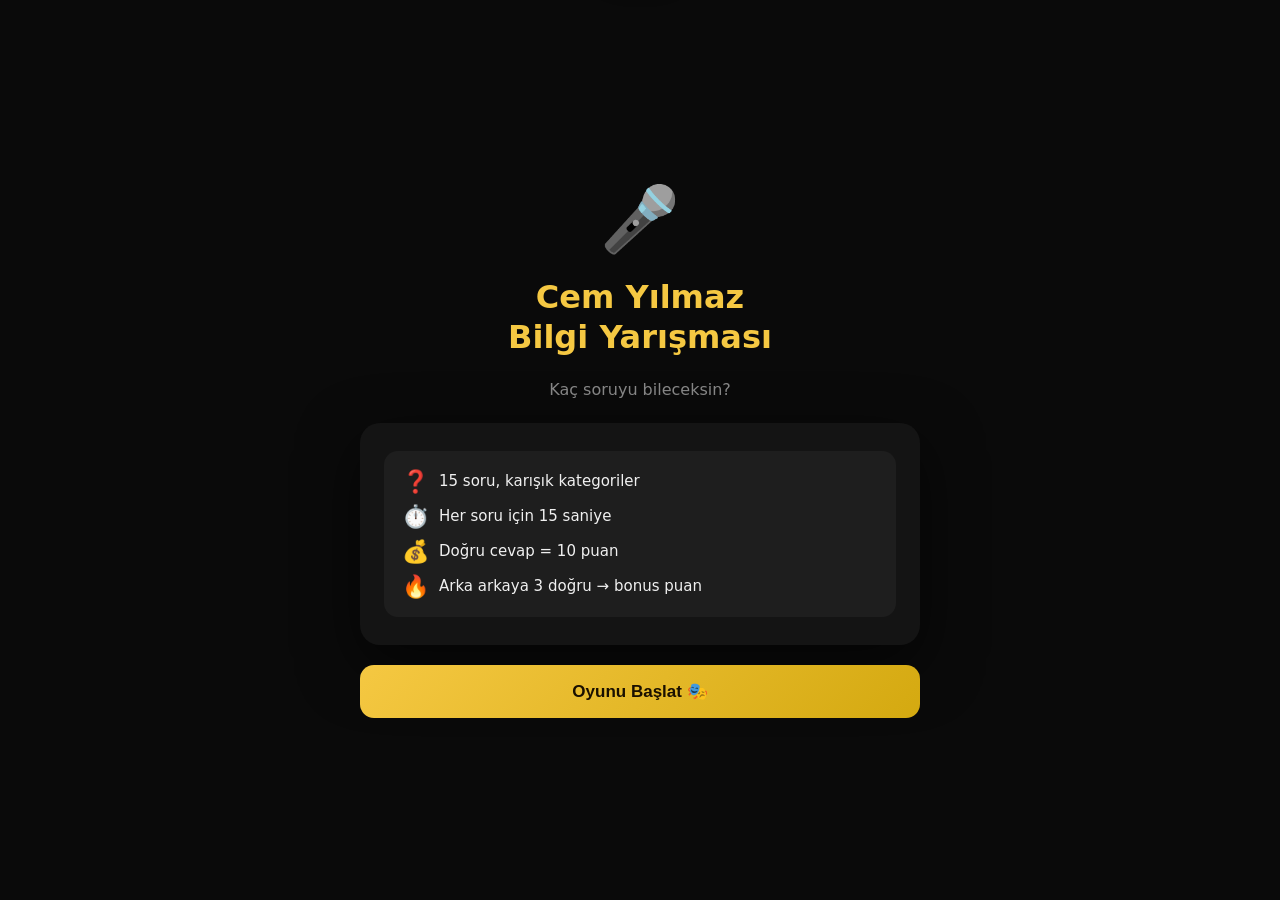
<file: index.html>
<!doctype html>
<html lang="tr">
<head>
  <meta charset="utf-8" />
  <title>Cem Yılmaz Bilgi Yarışması</title>
  <meta name="viewport" content="width=device-width, initial-scale=1" />
  <style>
    *, *::before, *::after { box-sizing: border-box; margin: 0; padding: 0; }

    :root {
      --gold: #f5c842;
      --gold-dark: #d4a910;
      --bg: #0a0a0a;
      --card: #141414;
      --card2: #1e1e1e;
      --text: #f0f0f0;
      --muted: #888;
      --green: #22c55e;
      --red: #ef4444;
      --blue: #3b82f6;
    }

    body {
      min-height: 100vh;
      background: var(--bg);
      color: var(--text);
      font-family: system-ui, -apple-system, "Segoe UI", sans-serif;
      display: flex;
      flex-direction: column;
      align-items: center;
      justify-content: center;
      padding: 16px;
    }

    /* ---- SCREENS ---- */
    .screen { display: none; width: 100%; max-width: 560px; animation: fadeIn .3s ease; }
    .screen.active { display: flex; flex-direction: column; gap: 20px; }
    @keyframes fadeIn { from { opacity: 0; transform: translateY(12px); } to { opacity: 1; transform: translateY(0); } }

    /* ---- COMMON ---- */
    .card {
      background: var(--card);
      border-radius: 20px;
      padding: 28px 24px;
      box-shadow: 0 20px 60px rgba(0,0,0,.6);
    }

    h1 {
      font-size: clamp(22px, 5vw, 32px);
      text-align: center;
      color: var(--gold);
      line-height: 1.25;
    }

    h2 {
      font-size: clamp(16px, 3.5vw, 22px);
      color: var(--gold);
    }

    p { color: var(--muted); font-size: 15px; line-height: 1.6; }

    .btn {
      display: block;
      width: 100%;
      padding: 16px;
      border-radius: 14px;
      border: none;
      cursor: pointer;
      font-size: 17px;
      font-weight: 700;
      transition: opacity .15s, transform .1s;
    }
    .btn:hover { opacity: .88; }
    .btn:active { transform: scale(.97); }

    .btn-gold {
      background: linear-gradient(135deg, var(--gold), var(--gold-dark));
      color: #1a1000;
    }

    .btn-outline {
      background: transparent;
      border: 2px solid var(--gold);
      color: var(--gold);
    }

    /* ---- INTRO SCREEN ---- */
    #screen-intro .emoji { font-size: 64px; text-align: center; }
    #screen-intro .subtitle {
      text-align: center;
      color: var(--muted);
      font-size: 16px;
    }
    #screen-intro .rules {
      background: var(--card2);
      border-radius: 14px;
      padding: 18px;
      display: flex;
      flex-direction: column;
      gap: 10px;
    }
    .rule-item { display: flex; align-items: center; gap: 10px; font-size: 15px; }
    .rule-item span.icon { font-size: 22px; flex-shrink: 0; }

    /* ---- QUIZ SCREEN ---- */
    .progress-bar-wrap {
      background: #2a2a2a;
      border-radius: 999px;
      height: 8px;
      overflow: hidden;
    }
    #progress-bar {
      height: 100%;
      background: linear-gradient(90deg, var(--gold), var(--gold-dark));
      border-radius: 999px;
      transition: width .4s ease;
    }

    .meta-row {
      display: flex;
      justify-content: space-between;
      align-items: center;
      font-size: 14px;
      color: var(--muted);
    }

    .meta-row .q-counter { font-weight: 700; color: var(--gold); font-size: 15px; }

    /* Timer */
    #timer-display {
      font-size: 26px;
      font-weight: 900;
      color: var(--gold);
      min-width: 40px;
      text-align: center;
      transition: color .3s;
    }
    #timer-display.warning { color: var(--red); animation: pulse .5s infinite; }
    @keyframes pulse { 0%,100% { transform: scale(1); } 50% { transform: scale(1.15); } }

    #question-text {
      font-size: clamp(16px, 3.2vw, 20px);
      font-weight: 600;
      line-height: 1.5;
      text-align: center;
      min-height: 64px;
    }

    .category-badge {
      display: inline-block;
      background: #2a2a2a;
      border-radius: 999px;
      padding: 4px 14px;
      font-size: 13px;
      color: var(--muted);
      text-align: center;
    }

    /* Options */
    #options-grid {
      display: grid;
      grid-template-columns: 1fr 1fr;
      gap: 12px;
    }

    .opt-btn {
      background: var(--card2);
      border: 2px solid #2e2e2e;
      border-radius: 14px;
      padding: 16px 12px;
      font-size: 15px;
      font-weight: 600;
      color: var(--text);
      cursor: pointer;
      text-align: left;
      transition: border-color .15s, background .15s;
      line-height: 1.4;
    }
    .opt-btn:hover:not(:disabled) { border-color: var(--gold); background: #252510; }
    .opt-btn .opt-letter {
      display: inline-block;
      width: 26px;
      height: 26px;
      border-radius: 50%;
      background: #333;
      color: var(--gold);
      font-size: 13px;
      font-weight: 900;
      text-align: center;
      line-height: 26px;
      margin-right: 8px;
      flex-shrink: 0;
    }
    .opt-btn.correct { border-color: var(--green); background: #052e16; }
    .opt-btn.correct .opt-letter { background: var(--green); color: #000; }
    .opt-btn.wrong { border-color: var(--red); background: #2e0505; }
    .opt-btn.wrong .opt-letter { background: var(--red); color: #fff; }
    .opt-btn:disabled { cursor: default; }

    /* Streak / score bar */
    .score-strip {
      display: flex;
      align-items: center;
      gap: 12px;
      background: var(--card2);
      border-radius: 12px;
      padding: 12px 16px;
    }
    .score-strip .lbl { color: var(--muted); font-size: 13px; flex: 1; }
    .score-strip .val { font-size: 20px; font-weight: 900; color: var(--gold); }

    /* Feedback toast */
    #feedback {
      position: fixed;
      top: 20px;
      left: 50%;
      transform: translateX(-50%) translateY(-80px);
      background: #1e1e1e;
      border-radius: 12px;
      padding: 12px 24px;
      font-size: 16px;
      font-weight: 700;
      transition: transform .3s ease;
      z-index: 999;
      white-space: nowrap;
      box-shadow: 0 8px 30px rgba(0,0,0,.5);
    }
    #feedback.show { transform: translateX(-50%) translateY(0); }
    #feedback.correct { border: 2px solid var(--green); color: var(--green); }
    #feedback.wrong { border: 2px solid var(--red); color: var(--red); }

    /* ---- RESULT SCREEN ---- */
    .grade-circle {
      width: 130px;
      height: 130px;
      border-radius: 50%;
      background: conic-gradient(var(--gold) calc(var(--pct) * 3.6deg), #2a2a2a 0deg);
      display: flex;
      align-items: center;
      justify-content: center;
      margin: 0 auto;
      font-size: 26px;
      font-weight: 900;
      color: var(--gold);
      position: relative;
    }
    .grade-circle::after {
      content: '';
      position: absolute;
      inset: 12px;
      border-radius: 50%;
      background: var(--card);
    }
    .grade-circle .grade-text { position: relative; z-index: 1; }

    .stat-grid {
      display: grid;
      grid-template-columns: 1fr 1fr;
      gap: 12px;
    }
    .stat-box {
      background: var(--card2);
      border-radius: 14px;
      padding: 16px;
      text-align: center;
    }
    .stat-box .stat-val { font-size: 28px; font-weight: 900; color: var(--gold); }
    .stat-box .stat-lbl { font-size: 13px; color: var(--muted); margin-top: 4px; }

    .cem-quote {
      background: var(--card2);
      border-left: 3px solid var(--gold);
      border-radius: 0 12px 12px 0;
      padding: 16px 18px;
      font-size: 15px;
      font-style: italic;
      color: var(--text);
      line-height: 1.6;
    }
    .cem-quote .quote-src { margin-top: 8px; font-size: 13px; color: var(--muted); font-style: normal; }
  </style>
</head>
<body>

<!-- INTRO -->
<div id="screen-intro" class="screen active">
  <div class="emoji">🎤</div>
  <h1>Cem Yılmaz<br>Bilgi Yarışması</h1>
  <p class="subtitle">Kaç soruyu bileceksin?</p>

  <div class="card">
    <div class="rules">
      <div class="rule-item"><span class="icon">❓</span> 15 soru, karışık kategoriler</div>
      <div class="rule-item"><span class="icon">⏱️</span> Her soru için 15 saniye</div>
      <div class="rule-item"><span class="icon">💰</span> Doğru cevap = 10 puan</div>
      <div class="rule-item"><span class="icon">🔥</span> Arka arkaya 3 doğru → bonus puan</div>
    </div>
  </div>

  <button class="btn btn-gold" onclick="startGame()">Oyunu Başlat 🎭</button>
</div>

<!-- QUIZ -->
<div id="screen-quiz" class="screen">
  <div class="meta-row">
    <span class="q-counter" id="q-counter">Soru 1 / 15</span>
    <div id="timer-display">15</div>
  </div>

  <div class="progress-bar-wrap">
    <div id="progress-bar" style="width:0%"></div>
  </div>

  <div class="card" style="gap:16px; display:flex; flex-direction:column;">
    <div style="text-align:center;">
      <span class="category-badge" id="cat-badge">Kategori</span>
    </div>
    <p id="question-text">Soru buraya gelecek</p>
    <div id="options-grid"></div>
  </div>

  <div class="score-strip">
    <span class="lbl">🔥 Seri</span>
    <span class="val" id="streak-val">0</span>
    <span class="lbl" style="text-align:right;">Puan</span>
    <span class="val" id="live-score">0</span>
  </div>
</div>

<!-- RESULT -->
<div id="screen-result" class="screen">
  <h1>Sonuç 🏆</h1>

  <div class="card" style="align-items:center; display:flex; flex-direction:column; gap:20px;">
    <div class="grade-circle" id="grade-circle" style="--pct:0">
      <span class="grade-text" id="grade-text">0%</span>
    </div>
    <h2 id="result-title" style="text-align:center;"></h2>
    <p id="result-subtitle" style="text-align:center;"></p>
  </div>

  <div class="stat-grid">
    <div class="stat-box">
      <div class="stat-val" id="stat-score">0</div>
      <div class="stat-lbl">Toplam Puan</div>
    </div>
    <div class="stat-box">
      <div class="stat-val" id="stat-correct">0/15</div>
      <div class="stat-lbl">Doğru Cevap</div>
    </div>
    <div class="stat-box">
      <div class="stat-val" id="stat-streak">0</div>
      <div class="stat-lbl">En Uzun Seri</div>
    </div>
    <div class="stat-box">
      <div class="stat-val" id="stat-time">0sn</div>
      <div class="stat-lbl">Ort. Süre</div>
    </div>
  </div>

  <div class="cem-quote" id="end-quote">
    <div id="quote-text"></div>
    <div class="quote-src" id="quote-src"></div>
  </div>

  <button class="btn btn-gold" onclick="restartGame()">Tekrar Oyna 🔄</button>
  <button class="btn btn-outline" onclick="showIntro()">Ana Menü</button>
</div>

<!-- Feedback toast -->
<div id="feedback"></div>

<script>
const ALL_QUESTIONS = [
  // === HAYATI ===
  {
    cat: "📅 Hayatı",
    q: "Cem Yılmaz hangi şehirde doğdu?",
    opts: ["İstanbul", "Ankara", "Çerkezköy, Tekirdağ", "İzmir"],
    ans: 2
  },
  {
    cat: "📅 Hayatı",
    q: "Cem Yılmaz'ın doğum tarihi hangisidir?",
    opts: ["5 Mart 1975", "5 Nisan 1973", "15 Nisan 1970", "5 Nisan 1971"],
    ans: 1
  },
  {
    cat: "📅 Hayatı",
    q: "Cem Yılmaz sahneye çıkmadan önce hangi sanatsal alanda çalıştı?",
    opts: ["Müzisyen", "Ressam", "Karikatürist", "Yazar"],
    ans: 2
  },
  {
    cat: "📅 Hayatı",
    q: "Cem Yılmaz'ın ilk büyük stand-up şovunu verdiği dönem hangisidir?",
    opts: ["1980'ler", "1990'lar", "2000'ler", "2010'lar"],
    ans: 1
  },
  // === FİLMLER ===
  {
    cat: "🎬 Filmler",
    q: "G.O.R.A. filmi hangi yıl vizyona girdi?",
    opts: ["2002", "2003", "2004", "2005"],
    ans: 2
  },
  {
    cat: "🎬 Filmler",
    q: "Cem Yılmaz, G.O.R.A.'da hangi karakteri canlandırdı?",
    opts: ["Garavel", "Logar", "Arif", "Bob Marley"],
    ans: 2
  },
  {
    cat: "🎬 Filmler",
    q: "G.O.R.A. filminin yönetmeni kimdir?",
    opts: ["Cem Yılmaz", "Yılmaz Erdoğan", "Ömer Faruk Sorak", "Ferzan Özpetek"],
    ans: 2
  },
  {
    cat: "🎬 Filmler",
    q: "A.R.O.G. filmi hangi yıl vizyona girdi?",
    opts: ["2006", "2007", "2008", "2009"],
    ans: 2
  },
  {
    cat: "🎬 Filmler",
    q: "A.R.O.G. filminin konusu nedir?",
    opts: ["Uzay macerası", "Taş devrine giden zaman yolcusu", "Vahşi Batı'da geçen macera", "Osmanlı döneminde geçen hikaye"],
    ans: 1
  },
  {
    cat: "🎬 Filmler",
    q: "\"Yahşi Batı\" filmi hangi dönemi konu almaktadır?",
    opts: ["Osmanlı dönemi", "Birinci Dünya Savaşı", "Vahşi Batı / Kuzey Amerika", "Rönesans dönemi"],
    ans: 2
  },
  {
    cat: "🎬 Filmler",
    q: "Cem Yılmaz'ın \"Pek Yakında\" filmi hangi yıl çıktı?",
    opts: ["2012", "2013", "2014", "2015"],
    ans: 2
  },
  {
    cat: "🎬 Filmler",
    q: "G.O.R.A.'daki kötü karakter \"Bob Marley\"yi kim oynuyor?",
    opts: ["Cem Özer", "Ozan Güven", "Zafer Algöz", "Bülent Kayabaş"],
    ans: 2
  },
  // === STAND-UP / REPLİKLER ===
  {
    cat: "🎤 Stand-up",
    q: "\"Bak bak bak bak!\" repliği Cem Yılmaz'ın hangi karakterine aittir?",
    opts: ["Almanyalı Türk", "Adanalı", "Zengin İstanbullu", "Köylü"],
    ans: 1
  },
  {
    cat: "🎤 Stand-up",
    q: "Cem Yılmaz'ın stand-up'larında \"Adanalı\" karakterini ne tür kişi olarak tanımlar?",
    opts: ["Çekingen ve utangaç", "Alfa görüntüsü veren, abartılı konuşan", "Aşırı mütevazı", "Sürekli ağlayan"],
    ans: 1
  },
  {
    cat: "🎤 Stand-up",
    q: "Cem Yılmaz'ın en bilinen stand-up karakterlerinden \"Adanalı\" aksan olarak neyi taklit eder?",
    opts: ["Karadeniz aksanı", "Ege aksanı", "Güney/Çukurova aksanı", "Doğu Anadolu aksanı"],
    ans: 2
  },
  {
    cat: "🎤 Stand-up",
    q: "G.O.R.A. filminde \"Capsüle gel capsüle!\" repliği hangi karaktere aittir?",
    opts: ["Arif", "Garavel", "Bob Marley", "Logar"],
    ans: 2
  },
  {
    cat: "🎤 Stand-up",
    q: "Cem Yılmaz stand-up'larında sık sık hangi tema üzerinde espri yapar?",
    opts: ["Spor", "Gündelik Türk yaşamı ve ilişkiler", "Teknoloji ve bilim", "Tarih"],
    ans: 1
  },
  // === NETFLIX / DİZİLER ===
  {
    cat: "📺 Netflix",
    q: "Cem Yılmaz'ın yönettiği Netflix Türkiye dizisi hangisidir?",
    opts: ["Midnight at the Pera Palace", "Erşan Kuneri", "Fatma", "Bir Başkadır"],
    ans: 1
  },
  {
    cat: "📺 Netflix",
    q: "\"Erşan Kuneri\" dizisinde Cem Yılmaz hangi rolü üstleniyor?",
    opts: ["Yönetmen", "Başrol oyuncusu ve yaratıcı yapımcı", "Sadece yapımcı", "Senarist"],
    ans: 1
  },
  {
    cat: "📺 Netflix",
    q: "Erşan Kuneri dizisi hangi dönemi ve ortamı konu alır?",
    opts: ["Modern İstanbul dedektifliği", "1970'ler Türkiye'sinde düşük bütçeli film yapımı", "Osmanlı saray entrikası", "2000'ler rock müzik dünyası"],
    ans: 1
  },
  // === GENEL TRİVİA ===
  {
    cat: "🌟 Genel",
    q: "Cem Yılmaz aynı zamanda hangi alanda eser vermiştir?",
    opts: ["Mimarlık", "Karikatür ve çizgi roman", "Spor antrenörlüğü", "Mühendislik"],
    ans: 1
  },
  {
    cat: "🌟 Genel",
    q: "Cem Yılmaz'ın G.O.R.A. filmi için senaryoyu kim yazdı?",
    opts: ["Ömer Faruk Sorak", "Yılmaz Erdoğan", "Cem Yılmaz'ın kendisi", "Ferzan Özpetek"],
    ans: 2
  },
  {
    cat: "🌟 Genel",
    q: "Cem Yılmaz'ın stand-up gösterilerinde genellikle hangi dili kullanır?",
    opts: ["Ağırlıklı İngilizce", "Türkçe, zaman zaman İngilizce sözcükler", "Sadece argolu Türkçe", "Tamamen resmi Türkçe"],
    ans: 1
  },
  {
    cat: "🌟 Genel",
    q: "Cem Yılmaz sahne ismi midir, yoksa gerçek adı mıdır?",
    opts: ["Sahne ismi, gerçek adı farklı", "Gerçek adıdır", "Kısaltılmış sahne ismi", "Nüfus cüzdanındaki ikinci ismi"],
    ans: 1
  },
  {
    cat: "🌟 Genel",
    q: "G.O.R.A. ve A.R.O.G. filmlerinin ortak özelliği nedir?",
    opts: ["İkisi de aşk filmidir", "İkisi de Cem Yılmaz'ın yönettiği filmlerdir", "İkisi de bilim kurgu unsurları içerir ve Cem Yılmaz başroldedir", "İkisi de Amerikan yapımıdır"],
    ans: 2
  }
];

const END_QUOTES = [
  { text: "Bak bak bak bak! Beni durdurmaya çalışıyorsunuz ama ben hep buradayım.", src: "— Adanalı karakteri" },
  { text: "Hayat kısa, güldür insanı. Ağlatmak zaten kendisi geliyor.", src: "— Cem Yılmaz" },
  { text: "Uzayda kimse seni duymaz... ama salonda herkes güler.", src: "— G.O.R.A. ruhu" },
  { text: "Capsüle gel capsüle! Bilgiyle dolu bir beyin en güçlü silah.", src: "— G.O.R.A." },
  { text: "Şov bitmez arkadaş, perde kapanır ama alkış devam eder.", src: "— Cem Yılmaz sahne finali" },
];

// Game state
let questions = [];
let current = 0;
let score = 0;
let streak = 0;
let maxStreak = 0;
let correctCount = 0;
let timerInterval = null;
let timeLeft = 15;
let questionStartTime = 0;
let totalTime = 0;
let answered = false;

function shuffle(arr) {
  const a = [...arr];
  for (let i = a.length - 1; i > 0; i--) {
    const j = Math.floor(Math.random() * (i + 1));
    [a[i], a[j]] = [a[j], a[i]];
  }
  return a;
}

function showScreen(id) {
  document.querySelectorAll('.screen').forEach(s => s.classList.remove('active'));
  document.getElementById(id).classList.add('active');
}

function showIntro() {
  showScreen('screen-intro');
}

function startGame() {
  questions = shuffle(ALL_QUESTIONS).slice(0, 15);
  current = 0;
  score = 0;
  streak = 0;
  maxStreak = 0;
  correctCount = 0;
  totalTime = 0;
  showScreen('screen-quiz');
  loadQuestion();
}

function restartGame() {
  startGame();
}

function loadQuestion() {
  answered = false;
  const q = questions[current];
  const total = questions.length;

  document.getElementById('q-counter').textContent = `Soru ${current + 1} / ${total}`;
  document.getElementById('progress-bar').style.width = `${(current / total) * 100}%`;
  document.getElementById('cat-badge').textContent = q.cat;
  document.getElementById('question-text').textContent = q.q;
  document.getElementById('streak-val').textContent = streak;
  document.getElementById('live-score').textContent = score;

  const letters = ['A', 'B', 'C', 'D'];
  const grid = document.getElementById('options-grid');
  grid.innerHTML = '';
  const shuffledOpts = shuffle(q.opts.map((o, i) => ({ text: o, orig: i })));

  shuffledOpts.forEach((opt, i) => {
    const btn = document.createElement('button');
    btn.className = 'opt-btn';
    btn.innerHTML = `<span class="opt-letter">${letters[i]}</span>${opt.text}`;
    btn.dataset.orig = opt.orig;
    btn.onclick = () => selectAnswer(btn, opt.orig === q.ans, shuffledOpts, q.ans);
    grid.appendChild(btn);
  });

  startTimer();
  questionStartTime = Date.now();
}

function startTimer() {
  clearInterval(timerInterval);
  timeLeft = 15;
  const display = document.getElementById('timer-display');
  display.textContent = timeLeft;
  display.classList.remove('warning');

  timerInterval = setInterval(() => {
    timeLeft--;
    display.textContent = timeLeft;
    if (timeLeft <= 5) display.classList.add('warning');
    if (timeLeft <= 0) {
      clearInterval(timerInterval);
      timeExpired();
    }
  }, 1000);
}

function timeExpired() {
  if (answered) return;
  answered = true;
  totalTime += 15;
  const q = questions[current];
  // Highlight correct answer
  document.querySelectorAll('.opt-btn').forEach(btn => {
    btn.disabled = true;
    if (parseInt(btn.dataset.orig) === q.ans) btn.classList.add('correct');
  });
  streak = 0;
  showFeedback('⏰ Süre doldu!', 'wrong');
  setTimeout(nextQuestion, 1600);
}

function selectAnswer(btn, isCorrect, shuffledOpts, correctOrig) {
  if (answered) return;
  answered = true;
  clearInterval(timerInterval);

  const elapsed = (Date.now() - questionStartTime) / 1000;
  totalTime += elapsed;

  document.querySelectorAll('.opt-btn').forEach(b => {
    b.disabled = true;
    if (parseInt(b.dataset.orig) === correctOrig) b.classList.add('correct');
  });

  if (isCorrect) {
    btn.classList.add('correct');
    correctCount++;
    streak++;
    if (streak > maxStreak) maxStreak = streak;
    let pts = 10;
    if (streak >= 3) pts = 15; // streak bonus
    score += pts;
    document.getElementById('live-score').textContent = score;
    document.getElementById('streak-val').textContent = streak;
    const msg = streak >= 3 ? `🔥 +${pts} puan! ${streak} seri!` : `✅ Doğru! +${pts} puan`;
    showFeedback(msg, 'correct');
  } else {
    btn.classList.add('wrong');
    streak = 0;
    document.getElementById('streak-val').textContent = 0;
    showFeedback('❌ Yanlış!', 'wrong');
  }

  setTimeout(nextQuestion, 1600);
}

function nextQuestion() {
  current++;
  if (current >= questions.length) {
    showResult();
  } else {
    loadQuestion();
  }
}

function showFeedback(msg, type) {
  const el = document.getElementById('feedback');
  el.textContent = msg;
  el.className = `show ${type}`;
  clearTimeout(el._t);
  el._t = setTimeout(() => { el.classList.remove('show'); }, 1400);
}

function showResult() {
  showScreen('screen-result');
  const total = questions.length;
  const pct = Math.round((correctCount / total) * 100);
  const avgTime = correctCount > 0 ? (totalTime / total).toFixed(1) : '0.0';

  document.getElementById('stat-score').textContent = score;
  document.getElementById('stat-correct').textContent = `${correctCount}/${total}`;
  document.getElementById('stat-streak').textContent = maxStreak;
  document.getElementById('stat-time').textContent = `${avgTime}sn`;

  const circle = document.getElementById('grade-circle');
  circle.style.setProperty('--pct', pct);
  document.getElementById('grade-text').textContent = `${pct}%`;

  let title, subtitle;
  if (pct === 100) { title = "Mükemmel! 🏆"; subtitle = "Cem Yılmaz'ın kendisi bile bu kadar bilemezdi!"; }
  else if (pct >= 80) { title = "Harika! 🎭"; subtitle = "\"Bak bak bak!\" — Adanalı karakteri seni tebrik ediyor."; }
  else if (pct >= 60) { title = "İyi iş çıkardın 👏"; subtitle = "Bir sonraki şovda daha hazırlıklı olacaksın!"; }
  else if (pct >= 40) { title = "Fena değil 🎤"; subtitle = "Capsüle gir, biraz daha Cem Yılmaz izle!"; }
  else if (pct >= 20) { title = "Az kaldı 😅"; subtitle = "G.O.R.A. ve A.R.O.G.'u tekrar izleme vakti!"; }
  else { title = "Komik değil bu 😂"; subtitle = "Gel tekrar başlayalım, bu sefer daha iyi!"; }

  document.getElementById('result-title').textContent = title;
  document.getElementById('result-subtitle').textContent = subtitle;

  const quote = END_QUOTES[Math.floor(Math.random() * END_QUOTES.length)];
  document.getElementById('quote-text').textContent = `"${quote.text}"`;
  document.getElementById('quote-src').textContent = quote.src;
}
</script>
</body>
</html>
</file>
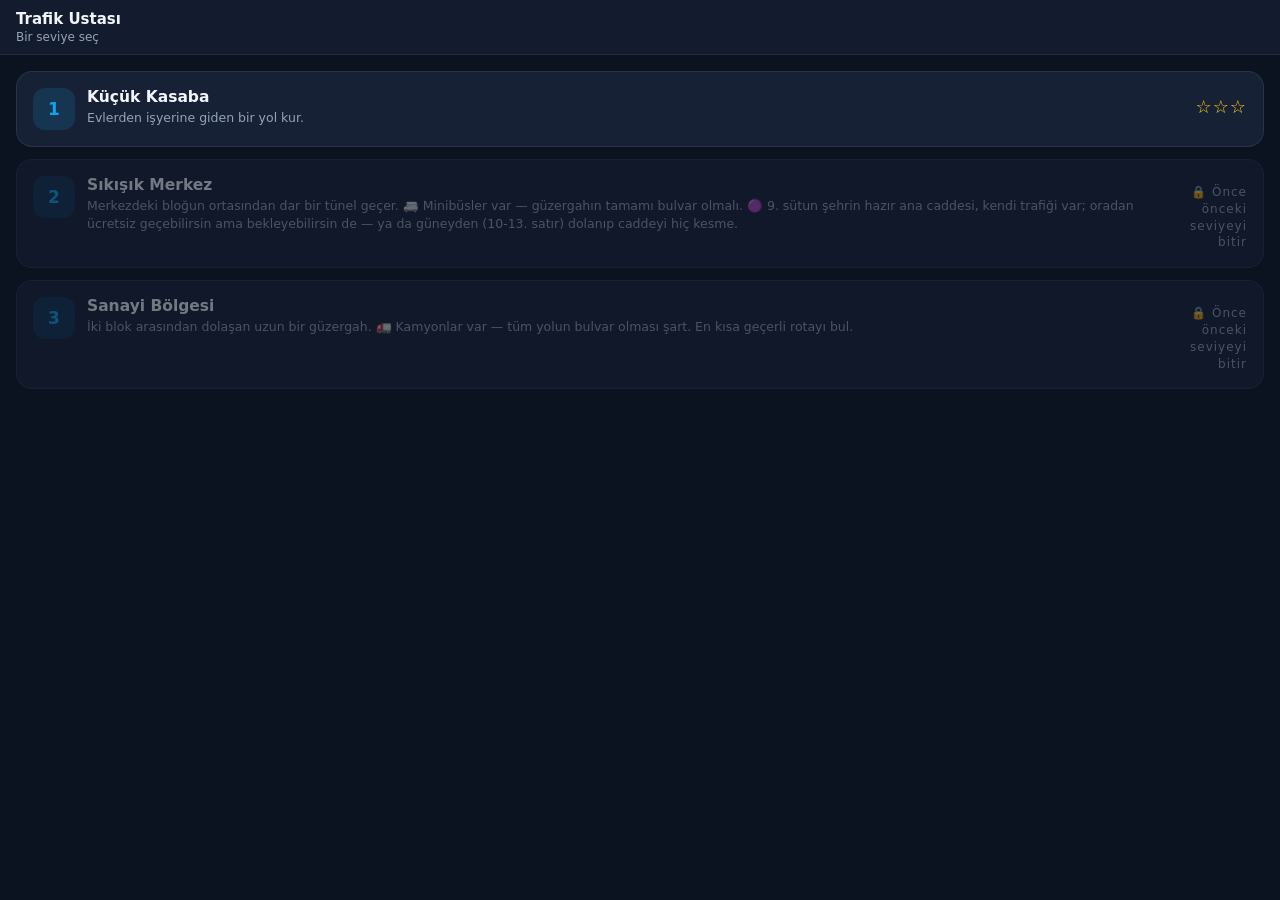
<file: game/index.html>
<!doctype html>
<html lang="tr">
<head>
  <meta charset="utf-8" />
  <title>Trafik Ustası</title>
  <meta name="viewport" content="width=device-width, initial-scale=1, viewport-fit=cover, maximum-scale=1, user-scalable=no" />
  <meta name="theme-color" content="#0b1220" />
  <link rel="stylesheet" href="css/style.css" />
</head>
<body>
  <div id="app">
    <!-- SEVİYE SEÇİM EKRANI -->
    <div id="levelSelectScreen">
      <header class="topbar">
        <div>
          <h1>Trafik Ustası</h1>
          <div class="sub">Bir seviye seç</div>
        </div>
      </header>
      <div id="levelList" class="level-list"></div>
    </div>

    <!-- OYUN EKRANI -->
    <div id="gameScreen" style="display:none">
      <header class="topbar">
        <button class="back-btn" id="backToLevelsBtn" type="button" aria-label="Seviyelere dön">←</button>
        <div>
          <div class="mode-badge" id="modeBadge">YAPIM MODU</div>
          <h1 id="levelTitle">Seviye 1 · Küçük Kasaba</h1>
          <div class="sub" id="levelGoalText">Evlerden işyerine giden bir yol kur.</div>
        </div>
        <div class="money" id="moneyDisplay">₺0</div>
      </header>

      <div class="canvas-wrap">
        <canvas id="game"></canvas>
        <button class="rotate-btn" id="rotateBtn" type="button" aria-label="Kamerayı döndür">⟳</button>
        <div class="result-overlay" id="resultOverlay">
          <div class="result-card">
            <div class="result-title" id="resultTitle">Seviye Tamamlandı</div>
            <div class="stars" id="resultStars">☆☆☆</div>
            <div class="result-stats" id="resultStats"></div>
            <div class="result-actions">
              <button class="btn btn-secondary" id="retryBtn" type="button">Tekrar Dene</button>
              <button class="btn btn-secondary" id="levelsBtn" type="button">Seviyeler</button>
              <button class="btn btn-primary" id="nextLevelBtn" type="button" style="display:none">Sonraki ▶</button>
            </div>
          </div>
        </div>
      </div>

      <div class="toolbar">
        <div class="road-picker">
          <button class="road-btn active" id="roadNormalBtn" type="button" data-cost="10" data-cap="1">
            <span class="swatch normal"></span>
            <span>Normal Yol<br /><small>₺10/kare · 1 araç kapasitesi</small></span>
          </button>
          <button class="road-btn" id="roadAvenueBtn" type="button" data-cost="25" data-cap="3">
            <span class="swatch avenue"></span>
            <span>Bulvar<br /><small>₺25/kare · 3 araç kapasitesi</small></span>
          </button>
          <button class="road-btn erase" id="eraseBtn" type="button">
            <span class="swatch erase"></span>
            <span>Sil</span>
          </button>
        </div>
        <p class="hint">Haritada boş karelere sürükleyerek yol çiz. Bina bloklarından geçemezsin — etrafından dolanacaksın.</p>
        <p class="hint traffic-legend" id="trafficLegend"></p>
        <div class="controls">
          <button class="btn btn-secondary" id="resetBtn" type="button">Sıfırla</button>
          <button class="btn btn-primary btn-block" id="testBtn" type="button">▶ Testi Başlat</button>
        </div>
      </div>
    </div>
  </div>

  <script src="js/levels.js"></script>
  <script src="js/game.js"></script>
</body>
</html>
</file>
<file: game/css/style.css>
:root {
  --bg: #0b1220;
  --bg-elevated: #131c2e;
  --card: #172136;
  --border: rgba(255, 255, 255, 0.08);
  --text: #f1f5f9;
  --text-dim: #94a3b8;
  --accent: #0ea5e9;
  --green: #22c55e;
  --red: #ef4444;
  --yellow: #facc15;
  --safe-top: env(safe-area-inset-top, 0px);
  --safe-bottom: env(safe-area-inset-bottom, 0px);
}

* {
  box-sizing: border-box;
  -webkit-tap-highlight-color: transparent;
}

html, body {
  height: 100%;
  overscroll-behavior: none;
}

body {
  margin: 0;
  background: var(--bg);
  color: var(--text);
  font-family: -apple-system, BlinkMacSystemFont, "SF Pro Text", system-ui, "Segoe UI", sans-serif;
  -webkit-font-smoothing: antialiased;
}

#app {
  display: flex;
  flex-direction: column;
  height: 100vh;
  height: 100dvh;
}

#levelSelectScreen,
#gameScreen {
  display: flex;
  flex-direction: column;
  flex: 1;
  min-height: 0;
}

.topbar {
  padding: calc(10px + var(--safe-top)) 16px 10px;
  display: flex;
  align-items: center;
  justify-content: space-between;
  gap: 10px;
  border-bottom: 1px solid var(--border);
  background: var(--bg-elevated);
  flex-shrink: 0;
}

.back-btn {
  flex-shrink: 0;
  width: 38px;
  height: 38px;
  border-radius: 50%;
  border: 1px solid var(--border);
  background: var(--card);
  color: var(--text);
  font-size: 18px;
  cursor: pointer;
}

.level-list {
  flex: 1;
  overflow-y: auto;
  padding: 16px;
}

.level-card {
  display: flex;
  align-items: flex-start;
  justify-content: space-between;
  gap: 12px;
  background: var(--card);
  border: 1px solid var(--border);
  border-radius: 16px;
  padding: 16px;
  margin-bottom: 12px;
  cursor: pointer;
}

.level-card.locked {
  opacity: 0.45;
  cursor: default;
}

.level-card .level-num {
  width: 42px;
  height: 42px;
  border-radius: 12px;
  background: rgba(14, 165, 233, 0.15);
  color: var(--accent);
  font-weight: 800;
  font-size: 17px;
  display: flex;
  align-items: center;
  justify-content: center;
  flex-shrink: 0;
}

.level-card .level-info {
  flex: 1;
  min-width: 0;
}

.level-card .level-info h3 {
  margin: 0 0 3px;
  font-size: 15.5px;
}

.level-card .level-info p {
  margin: 0;
  font-size: 12.5px;
  color: var(--text-dim);
  line-height: 1.4;
}

.level-card .level-stars {
  font-size: 18px;
  color: var(--yellow);
  letter-spacing: 1px;
  flex-shrink: 0;
  padding-top: 8px;
}

.level-card.locked .level-stars {
  color: var(--text-dim);
  font-size: 12px;
  max-width: 90px;
  text-align: right;
  line-height: 1.4;
}

.mode-badge {
  display: inline-block;
  font-size: 10.5px;
  font-weight: 800;
  letter-spacing: 0.06em;
  padding: 3px 8px;
  border-radius: 999px;
  margin-bottom: 4px;
  background: rgba(56, 189, 248, 0.18);
  color: #7dd3fc;
  transition: background 0.2s ease, color 0.2s ease;
}

.mode-badge.render {
  background: rgba(34, 197, 94, 0.18);
  color: #4ade80;
}

.topbar h1 {
  font-size: 15px;
  font-weight: 800;
  margin: 0;
}

.topbar .sub {
  font-size: 12px;
  color: var(--text-dim);
  margin-top: 2px;
}

.money {
  font-size: 20px;
  font-weight: 800;
  font-variant-numeric: tabular-nums;
  color: var(--yellow);
  flex-shrink: 0;
}

.canvas-wrap {
  flex: 1;
  min-height: 0;
  display: flex;
  align-items: center;
  justify-content: center;
  position: relative;
  background: #0e1626;
  overflow: hidden;
}

#game {
  touch-action: none;
  max-width: 100%;
  max-height: 100%;
  border-radius: 12px;
  box-shadow: 0 10px 40px rgba(0, 0, 0, 0.5);
}

.rotate-btn {
  position: absolute;
  top: 14px;
  right: 14px;
  width: 44px;
  height: 44px;
  border-radius: 50%;
  border: 1px solid var(--border);
  background: rgba(19, 28, 46, 0.85);
  color: var(--text);
  font-size: 22px;
  line-height: 1;
  cursor: pointer;
  backdrop-filter: blur(4px);
  box-shadow: 0 4px 14px rgba(0, 0, 0, 0.35);
}

.rotate-btn:active {
  transform: scale(0.92) rotate(45deg);
}

.toolbar {
  flex-shrink: 0;
  background: var(--bg-elevated);
  border-top: 1px solid var(--border);
  padding: 12px 16px calc(12px + var(--safe-bottom));
}

.road-picker {
  display: flex;
  gap: 8px;
}

.road-btn {
  flex: 1;
  display: flex;
  align-items: center;
  gap: 8px;
  background: var(--card);
  border: 2px solid var(--border);
  border-radius: 14px;
  padding: 8px 10px;
  color: var(--text);
  font-size: 11.5px;
  line-height: 1.4;
  text-align: left;
  cursor: pointer;
}

.road-btn small {
  color: var(--text-dim);
  font-weight: 400;
}

.road-btn.active {
  border-color: var(--accent);
  background: rgba(14, 165, 233, 0.12);
}

.road-btn.erase {
  flex: 0 0 60px;
  justify-content: center;
  text-align: center;
}

.swatch {
  width: 18px;
  height: 18px;
  border-radius: 5px;
  flex-shrink: 0;
}

.swatch.normal {
  background: #64748b;
}

.swatch.avenue {
  background: #fbbf24;
}

.swatch.erase {
  background: transparent;
  border: 2px solid var(--red);
  position: relative;
}

.swatch.erase::before,
.swatch.erase::after {
  content: '';
  position: absolute;
  left: 2px;
  right: 2px;
  top: 50%;
  height: 2px;
  background: var(--red);
}

.swatch.erase::before { transform: rotate(45deg); }
.swatch.erase::after { transform: rotate(-45deg); }

.hint {
  margin: 8px 0 0;
  font-size: 12px;
  color: var(--text-dim);
  line-height: 1.5;
}

.controls {
  display: flex;
  gap: 10px;
  margin-top: 10px;
}

.btn {
  flex: 1;
  border: none;
  border-radius: 14px;
  padding: 15px 12px;
  font-size: 15px;
  font-weight: 800;
  cursor: pointer;
  display: flex;
  align-items: center;
  justify-content: center;
  gap: 6px;
}

.btn:active {
  transform: scale(0.97);
}

.btn-primary {
  background: linear-gradient(180deg, var(--green), #16a34a);
  color: #052e12;
}

.btn-secondary {
  background: var(--card);
  color: var(--text);
  border: 1px solid var(--border);
  flex: 0 0 auto;
  padding-left: 20px;
  padding-right: 20px;
}

.btn-block {
  width: 100%;
}

.result-overlay {
  position: absolute;
  inset: 0;
  background: rgba(4, 8, 16, 0.75);
  display: flex;
  align-items: center;
  justify-content: center;
  opacity: 0;
  pointer-events: none;
  transition: opacity 0.25s ease;
}

.result-overlay.show {
  opacity: 1;
  pointer-events: auto;
}

.result-card {
  background: var(--bg-elevated);
  border: 1px solid var(--border);
  border-radius: 20px;
  padding: 28px 30px;
  text-align: center;
  max-width: 320px;
}

.result-title {
  font-size: 18px;
  font-weight: 800;
}

.stars {
  font-size: 42px;
  letter-spacing: 4px;
  color: var(--yellow);
  margin: 10px 0;
}

.result-stats {
  color: var(--text-dim);
  font-size: 14px;
  line-height: 1.7;
  margin-bottom: 18px;
}

.result-actions {
  display: flex;
  flex-wrap: wrap;
  gap: 10px;
}

.result-actions .btn {
  flex: 1 1 calc(50% - 5px);
}

.result-actions .btn-primary {
  flex-basis: 100%;
}
</file>
